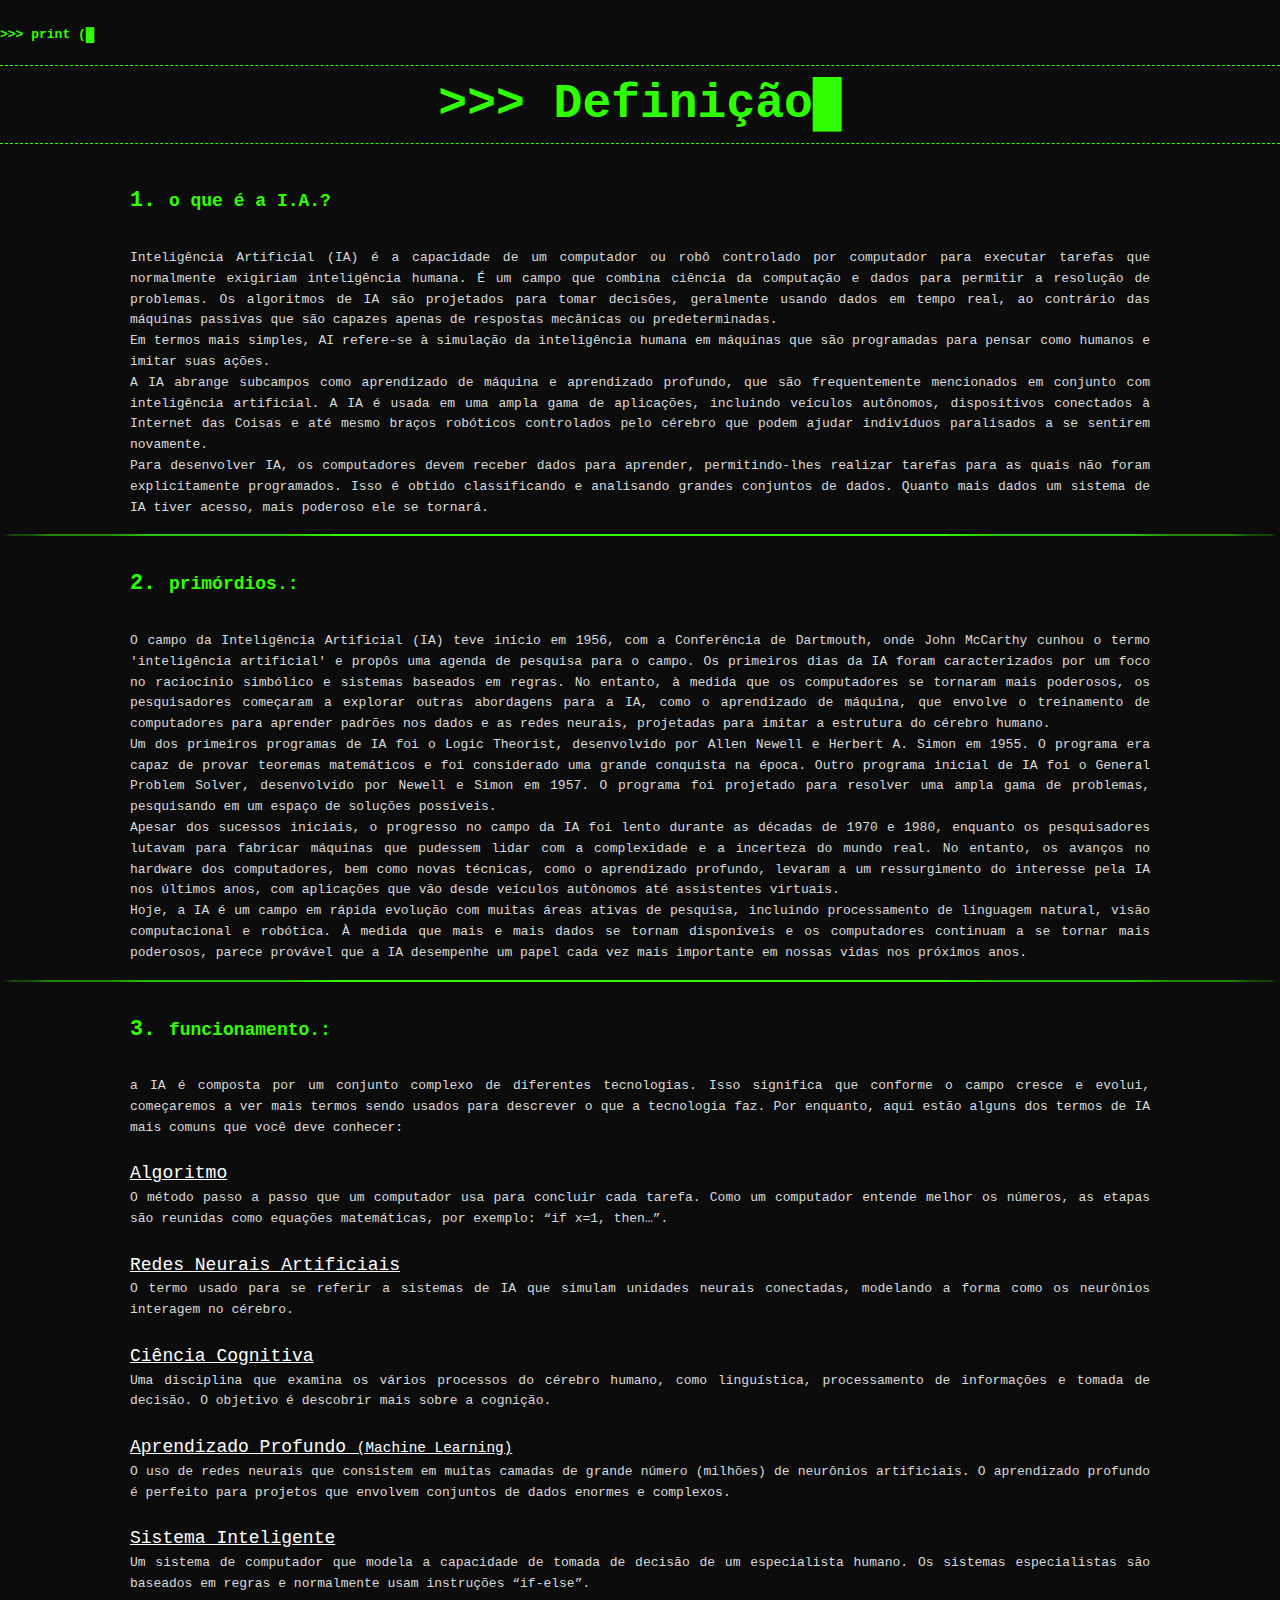
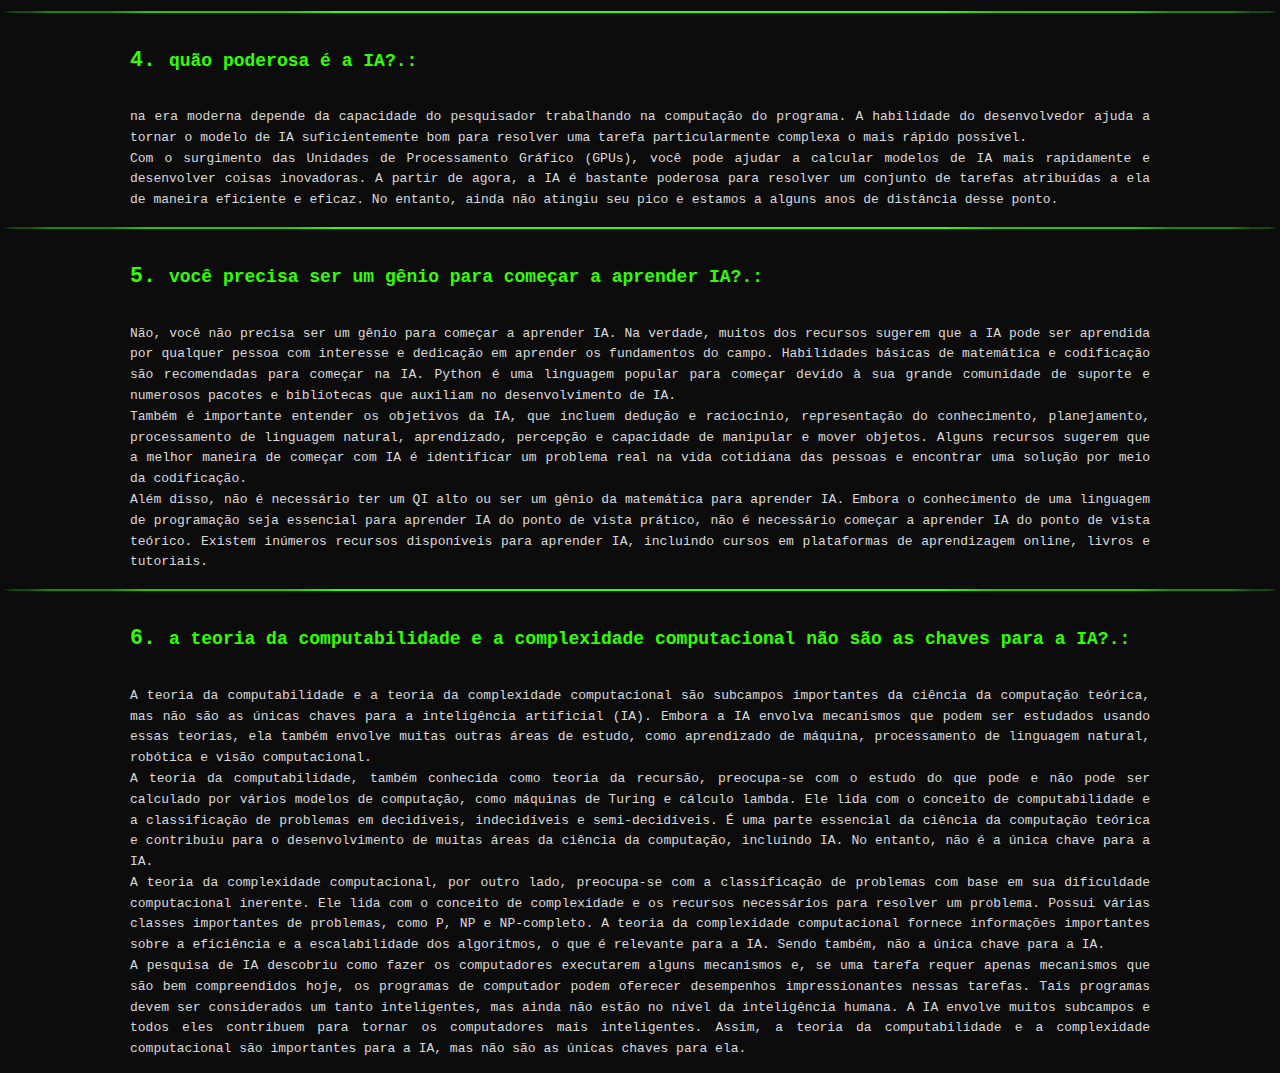
<file: definição_index.html>
<!DOCTYPE html>
<html lang="pt-br">

<head>
    <title>Projeto Web - IA: Definição</title>
    <meta charset="utf-8">
    <meta name="viewport" content="width=device-width, initial-scale">
    <meta http-equiv="X-UA-Compatible" content="IE=edge">
    <link rel="stylesheet" href="assets/css/main.css">
</head>

<body>
    <div class="l-wrapper--definição">
        <header class="header">
            <a class="header--logo" href="index.html">
                <h1 style="font-size: small; color: #2fff00;">>>>‏‏‎ ‎</h1>
                <h1 id="texto" style="font-size: small; color: #2fff00;"></h1><span class="blink--bar" style="color: #2fff00;">█</span>
            </a>
        </header>
    </div>

    <!-- LINKS E FONTES
    https://lasserouhiainen.com/13-commonly-asked-questions-on-artificial-intelligence-ai-for-2019/#2-coined
    https://towardsdatascience.com/answering-10-most-commonly-asked-questions-about-artificial-intelligence-f847e63b5837
    http://jmc.stanford.edu/artificial-intelligence/what-is-ai/index.html
 -->
    <div class="title--definição" name="title-definição">
        <h2 style="color: #2fff00;">>>> Definição<span class="blink--bar">█</span></h2>

        <h6 style="color: #2fff00;"><big>1. </big>o que é a I.A.?</h6>
        <p>Inteligência Artificial (IA) é a capacidade de um computador ou robô controlado por computador para executar tarefas que normalmente exigiriam inteligência humana. É um campo que combina ciência da computação e dados para permitir a resolução de problemas. Os algoritmos de IA são projetados para tomar decisões, geralmente usando dados em tempo real, ao contrário das máquinas passivas que são capazes apenas de respostas mecânicas ou predeterminadas. 
            <br>Em termos mais simples, AI refere-se à simulação da inteligência humana em máquinas que são programadas para pensar como humanos e imitar suas ações.
            <br>A IA abrange subcampos como aprendizado de máquina e aprendizado profundo, que são frequentemente mencionados em conjunto com inteligência artificial. A IA é usada em uma ampla gama de aplicações, incluindo veículos autônomos, dispositivos conectados à Internet das Coisas e até mesmo braços robóticos controlados pelo cérebro que podem ajudar indivíduos paralisados ​​a se sentirem novamente.
            <br>Para desenvolver IA, os computadores devem receber dados para aprender, permitindo-lhes realizar tarefas para as quais não foram explicitamente programados. Isso é obtido classificando e analisando grandes conjuntos de dados. Quanto mais dados um sistema de IA tiver acesso, mais poderoso ele se tornará.</p>
        <hr>

        <h6 style="color: #2fff00;"><big>2. </big>primórdios.:</h6>
        <p>O campo da Inteligência Artificial (IA) teve início em 1956, com a Conferência de Dartmouth, onde John McCarthy cunhou o termo 'inteligência artificial' e propôs uma agenda de pesquisa para o campo. Os primeiros dias da IA foram caracterizados por um foco no raciocínio simbólico e sistemas baseados em regras. No entanto, à medida que os computadores se tornaram mais poderosos, os pesquisadores começaram a explorar outras abordagens para a IA, como o aprendizado de máquina, que envolve o treinamento de computadores para aprender padrões nos dados e as redes neurais, projetadas para imitar a estrutura do cérebro humano.
            <br>Um dos primeiros programas de IA foi o Logic Theorist, desenvolvido por Allen Newell e Herbert A. Simon em 1955. O programa era capaz de provar teoremas matemáticos e foi considerado uma grande conquista na época. Outro programa inicial de IA foi o General Problem Solver, desenvolvido por Newell e Simon em 1957. O programa foi projetado para resolver uma ampla gama de problemas, pesquisando em um espaço de soluções possíveis.
            <br>Apesar dos sucessos iniciais, o progresso no campo da IA foi lento durante as décadas de 1970 e 1980, enquanto os pesquisadores lutavam para fabricar máquinas que pudessem lidar com a complexidade e a incerteza do mundo real. No entanto, os avanços no hardware dos computadores, bem como novas técnicas, como o aprendizado profundo, levaram a um ressurgimento do interesse pela IA nos últimos anos, com aplicações que vão desde veículos autônomos até assistentes virtuais.
            <br>Hoje, a IA é um campo em rápida evolução com muitas áreas ativas de pesquisa, incluindo processamento de linguagem natural, visão computacional e robótica. À medida que mais e mais dados se tornam disponíveis e os computadores continuam a se tornar mais poderosos, parece provável que a IA desempenhe um papel cada vez mais importante em nossas vidas nos próximos anos.</p>
        <hr>

        <h6 style="color: #2fff00;"><big>3. </big>funcionamento.:</h6>
        <p>a IA é composta por um conjunto complexo de diferentes tecnologias. Isso significa que conforme o campo cresce e evolui, começaremos a ver mais termos sendo usados para descrever o que a tecnologia faz. Por enquanto, aqui estão alguns dos termos de IA mais comuns que você deve conhecer:
        <br>
        <br>
            <font><u>Algoritmo</u></font><br>
            O método passo a passo que um computador usa para concluir cada tarefa. Como um computador entende melhor os números, as etapas são reunidas como equações matemáticas, por exemplo: “if x=1, then…”.
            <br><br>
            <font><u>Redes Neurais Artificiais</u></font><br>
            O termo usado para se referir a sistemas de IA que simulam unidades neurais conectadas, modelando a forma como os neurônios interagem no cérebro.
            <br><br>
            <font><u>Ciência Cognitiva</u></font><br>
            Uma disciplina que examina os vários processos do cérebro humano, como linguística, processamento de informações e tomada de decisão. O objetivo é descobrir mais sobre a cognição.
            <br><br>
            <font><u>Aprendizado Profundo <small>(Machine Learning)</small></u></font><br>
            O uso de redes neurais que consistem em muitas camadas de grande número (milhões) de neurônios artificiais. O aprendizado profundo é perfeito para projetos que envolvem conjuntos de dados enormes e complexos.
            <br><br>
            <font><u>Sistema Inteligente</u></font><br>
            Um sistema de computador que modela a capacidade de tomada de decisão de um especialista humano. Os sistemas especialistas são baseados em regras e normalmente usam instruções “if-else”.</p>
        <hr>

        <h6 style="color: #2fff00;"><big>4. </big>quão poderosa é a IA?.:</h6>
        <p>na era moderna depende da capacidade do pesquisador trabalhando na computação do programa. A habilidade do desenvolvedor ajuda a tornar o modelo de IA suficientemente bom para resolver uma tarefa particularmente complexa o mais rápido possível.
            <br>Com o surgimento das Unidades de Processamento Gráfico (GPUs), você pode ajudar a calcular modelos de IA mais rapidamente e desenvolver coisas inovadoras. A partir de agora, a IA é bastante poderosa para resolver um conjunto de tarefas atribuídas a ela de maneira eficiente e eficaz. No entanto, ainda não atingiu seu pico e estamos a alguns anos de distância desse ponto.</p>
        <hr>

        <h6 style="color: #2fff00;"><big>5. </big>você precisa ser um gênio para começar a aprender IA?.:</h6>
        <p>Não, você não precisa ser um gênio para começar a aprender IA. Na verdade, muitos dos recursos sugerem que a IA pode ser aprendida por qualquer pessoa com interesse e dedicação em aprender os fundamentos do campo. Habilidades básicas de matemática e codificação são recomendadas para começar na IA. Python é uma linguagem popular para começar devido à sua grande comunidade de suporte e numerosos pacotes e bibliotecas que auxiliam no desenvolvimento de IA.
            <br>Também é importante entender os objetivos da IA, que incluem dedução e raciocínio, representação do conhecimento, planejamento, processamento de linguagem natural, aprendizado, percepção e capacidade de manipular e mover objetos. Alguns recursos sugerem que a melhor maneira de começar com IA é identificar um problema real na vida cotidiana das pessoas e encontrar uma solução por meio da codificação.
            <br>Além disso, não é necessário ter um QI alto ou ser um gênio da matemática para aprender IA. Embora o conhecimento de uma linguagem de programação seja essencial para aprender IA do ponto de vista prático, não é necessário começar a aprender IA do ponto de vista teórico. Existem inúmeros recursos disponíveis para aprender IA, incluindo cursos em plataformas de aprendizagem online, livros e tutoriais.</p>
        <hr>

        <h6 style="color: #2fff00;"><big>6. </big>a teoria da computabilidade e a complexidade computacional não são as chaves para a IA?.:</h6>
        <p>A teoria da computabilidade e a teoria da complexidade computacional são subcampos importantes da ciência da computação teórica, mas não são as únicas chaves para a inteligência artificial (IA). Embora a IA envolva mecanismos que podem ser estudados usando essas teorias, ela também envolve muitas outras áreas de estudo, como aprendizado de máquina, processamento de linguagem natural, robótica e visão computacional. 
            <br>A teoria da computabilidade, também conhecida como teoria da recursão, preocupa-se com o estudo do que pode e não pode ser calculado por vários modelos de computação, como máquinas de Turing e cálculo lambda. Ele lida com o conceito de computabilidade e a classificação de problemas em decidíveis, indecidíveis e semi-decidíveis. É uma parte essencial da ciência da computação teórica e contribuiu para o desenvolvimento de muitas áreas da ciência da computação, incluindo IA. No entanto, não é a única chave para a IA.
            <br>A teoria da complexidade computacional, por outro lado, preocupa-se com a classificação de problemas com base em sua dificuldade computacional inerente. Ele lida com o conceito de complexidade e os recursos necessários para resolver um problema. Possui várias classes importantes de problemas, como P, NP e NP-completo. A teoria da complexidade computacional fornece informações importantes sobre a eficiência e a escalabilidade dos algoritmos, o que é relevante para a IA. Sendo também, não a única chave para a IA.
            <br>A pesquisa de IA descobriu como fazer os computadores executarem alguns mecanismos e, se uma tarefa requer apenas mecanismos que são bem compreendidos hoje, os programas de computador podem oferecer desempenhos impressionantes nessas tarefas. Tais programas devem ser considerados um tanto inteligentes, mas ainda não estão no nível da inteligência humana. A IA envolve muitos subcampos e todos eles contribuem para tornar os computadores mais inteligentes. Assim, a teoria da computabilidade e a complexidade computacional são importantes para a IA, mas não são as únicas chaves para ela.</p>
    
    </div>
        

</body>
<script src="https://ajax.googleapis.com/ajax/libs/jquery/2.2.4/jquery.min.js"></script>
<script src="https://ajax.googleapis.com/ajax/libs/jquery/3.6.0/jquery.min.js"></script>
<script>window.jQuery || document.write('<script src="assets/js/vendor/jquery-2.2.4.min.js"><\/script>')</script>
<script src="assets/js/functions-min.js"></script>
<script src="assets/js/functions.js"></script>

</html>
</file>
<file: assets/css/main.css>
@font-face {
    font-family: 'Montserrat';
    src: url("fonts/Montserrat-Black.eot");
    src: local("☺"), url("fonts/Montserrat-Black.woff") format("woff"), url("fonts/Montserrat-Black.ttf") format("truetype"), url("fonts/Montserrat-Black.svg") format("svg");
    font-weight: 900;
    font-style: normal
}

@font-face {
    font-family: 'Montserrat';
    src: url("fonts/Montserrat-Bold.eot");
    src: local("☺"), url("fonts/Montserrat-Bold.woff") format("woff"), url("fonts/Montserrat-Bold.ttf") format("truetype"), url("fonts/Montserrat-Bold.svg") format("svg");
    font-weight: 700;
    font-style: normal
}

@font-face {
    font-family: 'Montserrat';
    src: url("fonts/Montserrat-Regular.eot");
    src: local("☺"), url("fonts/Montserrat-Regular.woff") format("woff"), url("fonts/Montserrat-Regular.ttf") format("truetype"), url("fonts/Montserrat-Regular.svg") format("svg");
    font-weight: 400;
    font-style: normal
}

@font-face {
    font-family: 'Montserrat';
    src: url("fonts/Montserrat-Light.eot");
    src: local("☺"), url("fonts/Montserrat-Light.woff") format("woff"), url("fonts/Montserrat-Light.ttf") format("truetype"), url("fonts/Montserrat-Light.svg") format("svg");
    font-weight: 300;
    font-style: normal
}

* {
    font-family: 'Courier New', Courier, monospace;
}

html {
    font-family: sans-serif;
    -ms-text-size-adjust: 100%;
    -webkit-text-size-adjust: 100%;
}

body {
    margin: 0;
    opacity: 0;
    transition: opacity 1.5s;
}

body.fade-in {
    opacity: 1;
}

article,
aside,
details,
figcaption,
figure,
footer,
header,
hgroup,
main,
menu,
nav,
section,
summary {
    display: block
}

audio,
canvas,
progress,
video {
    display: inline-block;
    vertical-align: baseline
}

audio:not([controls]) {
    display: none;
    height: 0
}

[hidden],
template {
    display: none
}

a {
    background-color: transparent
}

a:active,
a:hover {
    outline: 0
}

abbr[title] {
    border-bottom: 1px dotted
}

b,
strong {
    font-weight: bold
}

dfn {
    font-style: italic
}

h1 {
    font-size: 2em;
    margin: 0.67em 0
}

mark {
    background: #ff0;
    color: #000
}

small {
    font-size: 80%
}

sub,
sup {
    font-size: 75%;
    line-height: 0;
    position: relative;
    vertical-align: baseline
}

sup {
    top: -0.5em
}

sub {
    bottom: -0.25em
}

img {
    border: 0
}

svg:not(:root) {
    overflow: hidden
}

figure {
    margin: 1em 40px
}

hr {
    box-sizing: content-box;
    height: 0;
}

pre {
    overflow: auto
}

code,
kbd,
pre,
samp {
    font-family: monospace, monospace;
    font-size: 1em
}

button,
input,
optgroup,
select,
textarea {
    color: inherit;
    font: inherit;
    margin: 0;
}

button {
    overflow: visible
}

button,
select {
    text-transform: none
}

button,
html input[type="button"],
input[type="reset"],
input[type="submit"] {
    -webkit-appearance: button;
    cursor: pointer
}

button[disabled],
html input[disabled] {
    cursor: default
}

button::-moz-focus-inner,
input::-moz-focus-inner {
    border: 0;
    padding: 0
}

input {
    line-height: normal
}

input[type="checkbox"],
input[type="radio"] {
    box-sizing: border-box;
    padding: 0
}

input[type="number"]::-webkit-inner-spin-button,
input[type="number"]::-webkit-outer-spin-button {
    height: auto
}

input[type="search"] {
    -webkit-appearance: textfield;
    box-sizing: content-box
}

input[type="search"]::-webkit-search-cancel-button,
input[type="search"]::-webkit-search-decoration {
    -webkit-appearance: none
}

fieldset {
    border: 1px solid #c0c0c0;
    margin: 0 2px;
    padding: 0.35em 0.625em 0.75em
}

legend {
    border: 0;
    padding: 0
}

textarea {
    overflow: auto;
    resize: none;
}

optgroup {
    font-weight: bold
}

table {
    border-collapse: collapse;
    border-spacing: 0
}

td,
th {
    padding: 0
}

::-moz-selection {
    background: rgb(238, 0, 255);
}

::selection {
    background: rgb(238, 0, 255);
}

::-moz-selection {
    background: rgb(238, 0, 255);
}

img::-moz-selection {
    background: transparent
}

img::selection {
    background: transparent
}

img::-moz-selection {
    background: transparent
}

body {
    -webkit-tap-highlight-color: #FFF498
}

body {
    background-color: #0c0c0c;
    font-size: 14px;
    line-height: 1.6;
    font-family: "Montserrat", sans-serif;
    color: #fff;
    -webkit-font-smoothing: antialiased;
    -webkit-text-size-adjust: 100%
}

.l-viewport {
    position: relative;
    width: 100%;
    height: 100vh;
    box-shadow: 0 0 45px 5px rgba(0, 0, 0, 0.85);
    overflow: hidden
}

.l-wrapper {
    position: relative;
    width: 1440px;
    max-width: 90%;
    height: 100%;
    margin: 0 auto
}

.l-side-nav {
    position: absolute;
    left: 5;
    display: -webkit-box;
    display: -webkit-flex;
    display: -ms-flexbox;
    display: flex;
    height: 100%;
    -webkit-box-align: center;
    -webkit-align-items: center;
    -ms-flex-align: center;
    align-items: center;
    white-space: nowrap;
}

.l-side-nav::before {
    content: "";
    position: absolute;
    top: 50%;
    left: 0;
    -webkit-transform: translateY(-50%);
    transform: translateY(-50%);
    width: 2px;
    height: 70%;
    max-height: 750px;
    background-color: #555;
    opacity: .35;
    z-index: 10
}


/*pisca-pisca barra shell*/
.blink--bar {
    animation: blink-animation 0.85s infinite;
}

@keyframes blink-animation {
    0% {
        opacity: 1;
    }

    50% {
        opacity: 0;
    }

    100% {
        opacity: 1;
    }
}

/*end*/


@media (max-width: 1180px) {
    .l-side-nav {
        display: none
    }
}

.l-main-content {
    position: relative;
    width: 100%;
    height: 100%;
    margin: 0;
    padding: 0;
    list-style: none
}

.l-section {
    font-size: smaller;
    position: absolute;
    width: 100%;
    height: 100%;
    color: #2fff00;
}

.device-notification {
    display: none;
    position: fixed;
    top: 0;
    left: 0;
    width: 100%;
    height: 100%;
    -webkit-box-orient: vertical;
    -webkit-box-direction: normal;
    -webkit-flex-direction: column;
    -ms-flex-direction: column;
    flex-direction: column;
    -webkit-box-align: center;
    -webkit-align-items: center;
    -ms-flex-align: center;
    -ms-grid-row-align: center;
    align-items: center;
    -webkit-box-pack: center;
    -webkit-justify-content: center;
    -ms-flex-pack: center;
    justify-content: center;
    background-color: #0c0c0c;
    z-index: 12;
}

.device-notification--logo {
    display: -webkit-box;
    display: -webkit-flex;
    display: -ms-flexbox;
    display: flex;
    -webkit-box-align: center;
    -webkit-align-items: center;
    -ms-flex-align: center;
    align-items: center;
    text-decoration: none;
    color: #fff
}

.device-notification--logo p {
    margin: 0 0 0 10px;
    font-size: 16px;
    font-weight: 700;
    text-transform: uppercase
}

.device-notification--message {
    width: 70%;
    margin: 30px 0 0 0;
    font-weight: 700;
    text-align: center
}

@media (max-width: 767px) and (min-width: 601px) and (max-height: 680px) {
    .device-notification {
        display: -webkit-box;
        display: -webkit-flex;
        display: -ms-flexbox;
        display: flex
    }
}

@media (max-width: 600px) and (min-width: 480px) and (max-height: 580px) {
    .device-notification {
        display: -webkit-box;
        display: -webkit-flex;
        display: -ms-flexbox;
        display: flex
    }
}

@media (max-width: 736px) and (min-width: 360px) and (orientation: landscape) {
    .device-notification {
        display: -webkit-box;
        display: -webkit-flex;
        display: -ms-flexbox;
        display: flex
    }
}

@media(max-width: 359px) {
    .device-notification {
        display: -webkit-box;
        display: -webkit-flex;
        display: -ms-flexbox;
        display: flex;
    }
}

.section {
    opacity: 0;
    visibility: hidden;
    -webkit-transition: opacity .4s ease-in-out, visibility 0s .4s;
    transition: opacity .4s ease-in-out, visibility 0s .4s;
}

.section--is-active {
    opacity: 1;
    visibility: visible;
    z-index: 1;
    -webkit-transition: opacity .4s ease-in-out .4s;
    transition: opacity .4s ease-in-out .4s;
}

.section--next {
    -webkit-transform: translateY(-45px);
    transform: translateY(-45px);
    -webkit-transition: -webkit-transform .4s ease-in-out;
    transition: -webkit-transform .4s ease-in-out;
    transition: transform .4s ease-in-out;
    transition: transform .4s ease-in-out, -webkit-transform .4s ease-in-out;
}

.section--prev {
    -webkit-transform: translateY(45px);
    transform: translateY(45px);
    -webkit-transition: -webkit-transform .4s ease-in-out;
    transition: -webkit-transform .4s ease-in-out;
    transition: transform .4s ease-in-out;
    transition: transform .4s ease-in-out, -webkit-transform .4s ease-in-out;
}

.header {
    position: absolute;
    top: 0;
    left: 0;
    display: -webkit-box;
    display: -webkit-flex;
    display: -ms-flexbox;
    display: flex;
    width: 100%;
    height: 70px;
    -webkit-box-align: center;
    -webkit-align-items: center;
    -ms-flex-align: center;
    align-items: center;
    -webkit-box-pack: justify;
    -webkit-justify-content: space-between;
    -ms-flex-pack: justify;
    justify-content: space-between;
    z-index: 10
}

.header--logo {
    display: -webkit-box;
    display: -webkit-flex;
    display: -ms-flexbox;
    display: flex;
    -webkit-box-align: center;
    -webkit-align-items: center;
    -ms-flex-align: center;
    align-items: center;
    text-decoration: none;
    color: #fff
}

.header--logo p {
    margin: 0 0 0 10px;
    font-size: 16px;
    font-weight: 700;
    text-transform: uppercase
}

.header--nav-toggle {
    display: -webkit-box;
    display: -webkit-flex;
    display: -ms-flexbox;
    display: flex;
    width: 50px;
    height: 50px;
    -webkit-box-orient: vertical;
    -webkit-box-direction: normal;
    -webkit-flex-direction: column;
    -ms-flex-direction: column;
    flex-direction: column;
    -webkit-box-align: center;
    -webkit-align-items: center;
    -ms-flex-align: center;
    align-items: center;
    -webkit-box-pack: center;
    -webkit-justify-content: center;
    -ms-flex-pack: center;
    justify-content: center;
    cursor: pointer
}

.header--nav-toggle span,
.header--nav-toggle::before,
.header--nav-toggle::after {
    content: "";
    position: relative;
    width: 16px;
    height: 2px;
    background-color: #2fff00;
}

.header--nav-toggle::before {
    bottom: 5px;
    width: 23px
}

.header--nav-toggle::after {
    top: 5px;
    width: 23px
}

.header--cta {
    position: absolute;
    top: 50%;
    left: 50%;
    -webkit-transform: translate(-50%, -50%);
    transform: translate(-50%, -50%);
    padding: 0 20px;
    line-height: 30px;
    text-decoration: none;
    color: #2fff00;
    font-weight: 700;
    text-transform: uppercase;
    background-color: #222;
    border: none;
    opacity: 0;
    visibility: hidden;
    -webkit-transition: opacity .4s ease-in-out, visibility 0s .4s;
    transition: opacity .4s ease-in-out, visibility 0s .4s
}

.header--cta:focus {
    outline: none
}

.header--cta.is-active {
    opacity: 1;
    visibility: visible;
    -webkit-transition: opacity .4s ease-in-out .4s;
    transition: opacity .4s ease-in-out .4s
}

@media (max-width: 767px) {
    .header--cta {
        display: none
    }
}

.side-nav {
    position: relative;
    display: -webkit-box;
    display: -webkit-flex;
    display: -ms-flexbox;
    display: flex;
    width: 100px;
    height: 70%;
    max-height: 750px;
    -webkit-box-orient: vertical;
    -webkit-box-direction: normal;
    -webkit-flex-direction: column;
    -ms-flex-direction: column;
    flex-direction: column;
    -webkit-justify-content: space-around;
    -ms-flex-pack: distribute;
    justify-content: space-around;
    margin: 0;
    padding: 0;
    list-style-position: inside;
    z-index: 10
}

.side-nav>li {
    position: relative;
    top: -5px;
    color: #2fff00;
    font-size: 15px;
    cursor: pointer
}

.side-nav>li span {
    position: relative;
    top: 3px;
    left: 10px;
    color: #fff;
    font-size: 14px;
    font-weight: 300;
    opacity: 0;
    visibility: hidden
}

.side-nav>li::before {
    position: absolute;
    top: 3px;
    left: 10px;
    color: #666;
    font-size: 14px;
    font-weight: 300
}

.side-nav li:nth-child(1)::before {
    content: "01";
    font-size: 16px;
}

.side-nav li:nth-child(2)::before {
    content: "02";
    font-size: 16px;
}

.side-nav li:nth-child(3)::before {
    content: "03";
    font-size: 16px;
}

.side-nav li:nth-child(4)::before {
    content: "04";
    font-size: 16px;
}

.side-nav li:nth-child(5)::before {
    content: "05";
    font-size: 16px;
}

.side-nav li.is-active {
    color: #fff;
    -webkit-transition: color .4s ease-in-out;
    transition: color .4s ease-in-out;
    padding: auto;
}

.side-nav li.is-active span {
    opacity: 1;
    visibility: visible;
    -webkit-transition: opacity .4s ease-in-out;
    transition: opacity .4s ease-in-out;
}

.side-nav li.is-active::before {
    left: -33px;
    color: #2fff00;
}

.intro {
    position: relative;
    display: -webkit-box;
    display: -webkit-flex;
    display: -ms-flexbox;
    display: flex;
    width: 900px;
    max-width: 75%;
    height: 100%;
    -webkit-box-orient: vertical;
    -webkit-box-direction: normal;
    -webkit-flex-direction: column;
    -ms-flex-direction: column;
    flex-direction: column;
    -webkit-box-pack: center;
    -webkit-justify-content: center;
    -ms-flex-pack: center;
    justify-content: center;
    margin: 0 auto
}

@media (max-width: 1180px) {
    .intro {
        max-width: 100%
    }
}

.intro--banner {
    position: relative;
    height: 535px;
}

.intro--banner::before {
    content: "";
    position: absolute;
    bottom: 20px;
    left: -15px;
    right: 0;
    height: 2px;
    background-color: #282828;
}

.intro--banner::after {
    content: "";
    position: absolute;
    bottom: 18px;
    left: 0;
    width: 30px;
    height: 4px;
    background-color: #2fff00;
}

.intro--banner h1 {
    font-family: 'Courier New', Courier, monospace;
    position: relative;
    font-size: 83px;
    font-weight: 900;
    line-height: 1;
    z-index: 1;
    text-align: right;
}

.intro--banner button {
    position: relative;
    padding: 5px 17px 5px 12px;
    font-weight: 700;
    text-transform: uppercase;
    background-color: transparent;
    border: none;
    left: 725px;
}

.intro--banner button .btn-background {
    position: absolute;
    top: 0;
    left: 23px;
    right: 0;
    height: 100%;
    background-color: #222;
    z-index: -1;
    -webkit-transition: left .2s ease-in-out;
    transition: left .2s ease-in-out
}

.intro--banner button:hover .btn-background {
    left: 0
}

.intro--banner button:focus {
    outline: none
}

.intro--banner button svg {
    position: relative;
    left: 5px;
    width: 15px;
    fill: #2fff00;
}

.intro--banner img {
    height: 450px;
    width: 345px;
    position: absolute;
    bottom: 21px;
    left: 25px;
    transform: scaleX(-1);
    z-index: -2;
    filter: hue-rotate(345deg);
}

.intro--options {
    display: -webkit-box;
    display: -webkit-flex;
    display: -ms-flexbox;
    display: flex;
    -webkit-box-pack: justify;
    -webkit-justify-content: space-between;
    -ms-flex-pack: justify;
    justify-content: space-between;
    margin: 0;
    padding: 0;
    list-style: none;
}

.intro--options>a {
    max-width: 250px;
    text-decoration: none;
    color: #4c4c4c;
    -webkit-transition: color .2s ease-in-out;
    transition: color .2s ease-in-out;
    cursor: default;
}

.intro--options>a:hover {
    color: #2fff00;
}

.intro--options h3 {
    font-size: 16px;
    text-transform: uppercase;
}

.intro--options p {
    margin-bottom: 0
}

@media (max-width: 900px) {
    .intro--banner {
        height: 380px
    }

    .intro--banner h1 {
        font-size: 55px
    }

    .intro--banner img {
        width: 430px
    }

    .intro--options>a {
        margin-right: 30px
    }

    .intro--options>a:last-child {
        margin-right: 0
    }
}

@media (max-width: 767px) {
    .intro--banner {
        height: 305px
    }

    .intro--banner h1 {
        font-size: 44px
    }

    .intro--banner img {
        width: 330px
    }

    .intro--options {
        display: block
    }

    .intro--options>a {
        display: block;
        max-width: 100%;
        margin: 0 0 30px 0
    }

    .intro--options>a:last-child {
        margin-bottom: 0
    }
}

@media (max-width: 600px) {
    .intro--banner {
        height: 360px
    }

    .intro--banner h1 {
        font-size: 55px
    }

    .intro--banner img {
        display: none
    }
}

@media (max-width: 600px) and (max-height: 750px) {
    .intro--banner {
        height: auto
    }

    .intro--banner::before,
    .intro--banner::after {
        display: none
    }

    .intro--banner h1 {
        margin-top: 0
    }

    .intro--options {
        display: none
    }
}

.work {
    position: relative;
    display: -webkit-box;
    display: -webkit-flex;
    display: -ms-flexbox;
    display: flex;
    width: 960px;
    max-width: 80%;
    height: 100%;
    -webkit-box-orient: vertical;
    -webkit-box-direction: normal;
    -webkit-flex-direction: column;
    -ms-flex-direction: column;
    flex-direction: column;
    -webkit-box-pack: center;
    -webkit-justify-content: center;
    -ms-flex-pack: center;
    justify-content: center;
    margin: 0 auto
}

@media (max-width: 1180px) {
    .work {
        max-width: 100%
    }
}

.work h2 {
    margin: 0 0 20px 0;
    font-size: 30px;
    text-align: center
}

.work--lockup {
    position: relative
}

.work--lockup .slider {
    position: relative;
    display: -webkit-box;
    display: -webkit-flex;
    display: -ms-flexbox;
    display: flex;
    width: 80%;
    margin: 0 auto;
    padding: 0;
    list-style: none
}

.work--lockup .slider--item {
    position: absolute;
    display: none;
    text-align: center
}

.work--lockup .slider--item a {
    text-decoration: none;
    color: #858585
}

.work--lockup .slider--item-title {
    margin-top: 10px;
    font-size: 12px;
    font-weight: 700;
    text-transform: uppercase;
    color: #2fff00;
}

.work--lockup .slider--item-description {
    display: none;
    max-width: 250px;
    margin: 0 auto;
    color: #2fff00;
}

.work--lockup .slider--item-image {
    width: 150px;
    height: 150px;
    margin: 0 auto;
    border-radius: 50%;
    border: 2px solid #2fff00;
    overflow: hidden
}

.work--lockup .slider--item-image img {
    width: 100%;
    filter: hue-rotate(65deg);
}

.work--lockup .slider--item-left {
    top: 50%;
    left: 0;
    -webkit-transform: translateY(-50%);
    transform: translateY(-50%);
    display: block
}

.work--lockup .slider--item-right {
    top: 50%;
    right: 0;
    -webkit-transform: translateY(-50%);
    transform: translateY(-50%);
    display: block
}

.work--lockup .slider--item-center {
    position: relative;
    top: 30px;
    left: 50%;
    -webkit-transform: translateX(-50%);
    transform: translateX(-50%);
    display: block
}

.work--lockup .slider--item-center a {
    color: #fff
}

.work--lockup .slider--item-center .slider--item-title {
    margin-top: 25px;
    font-size: 16px
}

.work--lockup .slider--item-center .slider--item-description {
    display: block
}

.work--lockup .slider--item-center .slider--item-image {
    width: 300px;
    height: 300px
}

.work--lockup .slider--next,
.work--lockup .slider--prev {
    position: absolute;
    top: 160px;
    display: -webkit-box;
    display: -webkit-flex;
    display: -ms-flexbox;
    display: flex;
    width: 50px;
    height: 50px;
    -webkit-box-align: center;
    -webkit-align-items: center;
    -ms-flex-align: center;
    align-items: center;
    -webkit-box-pack: center;
    -webkit-justify-content: center;
    -ms-flex-pack: center;
    justify-content: center;
    background-color: #282828;
    border-radius: 50%;
    cursor: pointer;
}

.work--lockup .slider--next svg,
.work--lockup .slider--prev svg {
    width: 20px;
    fill: #2fff00
}

.work--lockup .slider--next {
    right: 0
}

.work--lockup .slider--prev {
    left: 0
}

@media (max-width: 900px) {
    .work--lockup .slider--item-image {
        width: 120px;
        height: 120px
    }

    .work--lockup .slider--item-center .slider--item-image {
        width: 240px;
        height: 240px
    }

    .work--lockup .slider--next,
    .work--lockup .slider--prev {
        top: 130px;
    }
}

@media (max-width: 767px) {
    .work--lockup .slider {
        width: 75%
    }

    .work--lockup .slider--item-image {
        width: 90px;
        height: 90px
    }

    .work--lockup .slider--item-center .slider--item-image {
        width: 190px;
        height: 190px
    }

    .work--lockup .slider--next,
    .work--lockup .slider--prev {
        top: 105px;
    }
}

@media (max-width: 600px) {
    .work--lockup .slider {
        width: auto
    }

    .work--lockup .slider--item-left,
    .work--lockup .slider--item-right {
        display: none
    }
}

.about {
    position: relative;
    display: -webkit-box;
    display: -webkit-flex;
    display: -ms-flexbox;
    display: flex;
    width: 900px;
    max-width: 75%;
    height: 100%;
    -webkit-box-orient: vertical;
    -webkit-box-direction: normal;
    -webkit-flex-direction: column;
    -ms-flex-direction: column;
    flex-direction: column;
    -webkit-box-pack: center;
    -webkit-justify-content: center;
    -ms-flex-pack: center;
    justify-content: center;
    margin: 0 auto
}

@media (max-width: 1180px) {
    .about {
        max-width: 100%
    }
}

.about--banner {
    position: relative;
    height: 475px
}

.about--banner::before {
    content: "";
    position: absolute;
    top: 20px;
    left: 200px;
    -webkit-transform: rotate(-25deg);
    transform: rotate(-25deg);
    border: 5px solid #2fff00;
    border-right-color: transparent;
    border-bottom-color: transparent
}

.about--banner::after {
    content: "";
    position: absolute;
    top: 75px;
    left: 400px;
    -webkit-transform: rotate(45deg);
    transform: rotate(45deg);
    width: 10px;
    height: 10px;
    background-color: #2fff00;
}

.about--banner h2 {
    position: relative;
    margin-top: 35px;
    font-size: 68px;
    font-weight: 900;
    line-height: 1;
    z-index: 1
}

.about--banner h2::before {
    content: "";
    position: absolute;
    top: 60px;
    left: 268px;
    width: 30px;
    height: 30px;
    background-color: #2fff00;
    border-radius: 50%
}

.about--banner h2::after {
    content: "";
    position: absolute;
    top: 255px;
    left: 255px;
    width: 10px;
    height: 10px;
    background-color: #2fff00;
}

.about--banner h1 {
    padding: 15px 17px 15px 0;
    margin: -85px 0 0 0;
    color: #fff;
    font-weight: 400;
    font-size: 1.2em;
    background-color: transparent;
    position: relative;
    left: 5px;
    width: 575px;
    fill: #fff;
    -webkit-transition: left 2s ease-in-out;
    transition: left 2s ease-in-out;
    text-align: justify;
}

.about--banner h1:hover {
    left: -25px;
}

.about--banner img {
    position: absolute;
    height: 900px;
    width: 1250px;
    bottom: -200px;
    right: -650px;
    z-index: -3;
    -webkit-user-select: none;
    -moz-user-select: none;
    -ms-user-select: none;
    user-select: none;
}

.about--options {
    display: -webkit-box;
    display: -webkit-flex;
    display: -ms-flexbox;
    display: flex;
    max-width: 600px;
    -webkit-box-pack: justify;
    -webkit-justify-content: space-between;
    -ms-flex-pack: justify;
    justify-content: space-between;
    margin: 0;
    padding: 0;
    list-style: none
}

.about--options>a:nth-child(1) {
    background-image: url("../img/about-winners.jpg")
}

.about--options>a:nth-child(2) {
    background-image: url("../img/about-philosophy.jpg")
}

.about--options>a:nth-child(3) {
    background-image: url("../img/about-history.jpg")
}

.about--options>a:hover h3 {
    bottom: -50px
}

@media (max-width: 767px) {
    .about--banner {
        height: 305px
    }

    .about--banner::before {
        top: 0;
        left: 125px
    }

    .about--banner::after {
        top: 35px;
        left: 260px
    }

    .about--banner h2 {
        margin-top: 10px;
        font-size: 44px
    }

    .about--banner h2::before {
        top: 28px;
        left: 168px
    }

    .about--banner h2::after {
        top: 163px;
        left: 163px
    }

    .about--banner img {
        width: 315px
    }
}

@media (max-width: 600px) {
    .about--banner {
        height: auto
    }

    .about--banner::before {
        left: 155px
    }

    .about--banner::after {
        left: 310px
    }

    .about--banner h2 {
        margin-top: 0;
        font-size: 55px
    }

    .about--banner h2::before {
        top: 43px;
        left: 214px
    }

    .about--banner h2::after {
        top: 205px;
        left: 205px
    }

    .about--banner img {
        display: none
    }

    .about--options {
        display: none
    }
}

.hire {
    position: relative;
    display: -webkit-box;
    display: -webkit-flex;
    display: -ms-flexbox;
    display: flex;
    width: 700px;
    max-width: 75%;
    height: 100%;
    -webkit-box-orient: vertical;
    -webkit-box-direction: normal;
    -webkit-flex-direction: column;
    -ms-flex-direction: column;
    flex-direction: column;
    -webkit-box-pack: center;
    -webkit-justify-content: center;
    -ms-flex-pack: center;
    justify-content: center;
    margin: 0 auto;
    line-height: 285%;
}

@media (max-width: 1180px) {
    .hire {
        max-width: 100%
    }
}

.hire h2 {
    margin: 0 0 20px 0;
    font-family: 'Courier New', Courier, monospace;
    font-size: 45px;
    text-align: center
}

.work-request {
    display: -webkit-box;
    display: -webkit-flex;
    display: -ms-flexbox;
    display: flex;
    width: 100%;
    -webkit-box-orient: vertical;
    -webkit-box-direction: normal;
    -webkit-flex-direction: column;
    -ms-flex-direction: column;
    flex-direction: column;
    -webkit-box-align: center;
    -webkit-align-items: center;
    -ms-flex-align: center;
    align-items: center;
    color: #fff;
}

.work-request input[type="submit"] {
    width: 400px;
    max-width: 100%;
    line-height: 50px;
    font-size: 16px;
    font-weight: 700;
    text-transform: uppercase;
    color: #2fff00;
    background-color: #151515;
    border: none;
    border-radius: 0
}

.work-request input[type="submit"]:focus {
    outline: none
}

.work-request--options {
    display: -webkit-box;
    display: -webkit-flex;
    display: -ms-flexbox;
    display: flex;
    width: 100%;
    -webkit-box-orient: vertical;
    -webkit-box-direction: normal;
    -webkit-flex-direction: column;
    -ms-flex-direction: column;
    flex-direction: column;
    -webkit-box-align: center;
    -webkit-align-items: center;
    -ms-flex-align: center;
    align-items: center;
    margin: 30px 0
}

.work-request--options .options-a {
    display: -webkit-box;
    display: -webkit-flex;
    display: -ms-flexbox;
    display: flex;
    width: 100%;
    -webkit-box-pack: justify;
    -webkit-justify-content: space-between;
    -ms-flex-pack: justify;
    justify-content: space-between;
    color: #2fff00;
}

.work-request--options .options-b {
    display: -webkit-box;
    display: -webkit-flex;
    display: -ms-flexbox;
    display: flex;
    width: 72%;
    -webkit-flex-wrap: wrap;
    -ms-flex-wrap: wrap;
    flex-wrap: wrap;
    -webkit-justify-content: space-around;
    -ms-flex-pack: distribute;
    justify-content: space-around;
    color: #2fff00;
}

.work-request--options label {
    display: block;
    width: 200px;
    margin-bottom: 30px;
    line-height: 50px;
    font-size: 16px;
    font-weight: 700;
    text-align: center;
    border: 2px solid #0a3900;
    border-radius: 20px;
    cursor: pointer;
    -webkit-transition: background-color .2s ease-in-out, border-color .2s ease-in-out;
    transition: background-color .2s ease-in-out, border-color .2s ease-in-out
}

.work-request--options label svg {
    position: relative;
    left: -5px;
    width: 0;
    fill: #2fff00;
    -webkit-transition: width .2s ease-in-out;
    transition: width .2s ease-in-out
}

.work-request--options input[type="checkbox"] {
    display: none
}

.work-request--options input[type="checkbox"]:checked+label {
    background-color: #000;
    border-color: #2fff00;
}

.work-request--options input[type="checkbox"]:checked+label svg {
    width: 15px
}

.work-request--information {
    display: -webkit-box;
    display: -webkit-flex;
    display: -ms-flexbox;
    display: flex;
    width: 100%;
    -webkit-box-pack: justify;
    -webkit-justify-content: space-between;
    -ms-flex-pack: justify;
    justify-content: space-between;
    margin-bottom: 60px
}

.work-request--information .information-name,
.work-request--information .information-email,
.work-request--information .information-comment {
    position: relative;
    width: 45%;
    height: 50px;
    font-size: 30px;
    font-weight: 300;
    color: #333;
}

.work-request--information .information-comment {
    height: auto;
    width: auto;
    resize: none;
    font-size: medium;
}

.work-request--information input[type="text"],
.work-request--information input[type="email"] {
    width: 100%;
    padding: 0 0 5px 0;
    background-color: transparent;
    border: none;
    border-bottom: 1px solid #333;
    border-radius: 0;
}

.work-request--information textarea {
    width: 100%;
    padding: 0 0 5px 0;
    background-color: transparent;
    border: none;
    border-left: 3px solid #333;
    border-right: 3px solid #333;
    border-bottom: 1px solid #333;
    border-radius: 50;
}

.work-request--information input[type="text"]:focus,
.work-request--information input[type="email"]:focus,
.work-request--information textarea:focus {
    outline: none;
    background-color: #0c0c0c
}

.work-request--information label {
    position: absolute;
    top: 0;
    left: 0;
    pointer-events: none;
    -webkit-transition: top .2s ease-in-out, font-size .2s ease-in-out;
    transition: top .2s ease-in-out, font-size .2s ease-in-out
}

.work-request--information input:focus+label,
.work-request--information input.has-value+label {
    top: -15px;
    font-size: 14px
}

@media (max-width: 767px) {
    .work-request--options {
        -webkit-box-orient: horizontal;
        -webkit-box-direction: normal;
        -webkit-flex-direction: row;
        -ms-flex-direction: row;
        flex-direction: row;
        -webkit-justify-content: space-around;
        -ms-flex-pack: distribute;
        justify-content: space-around
    }

    .work-request--options .options-a,
    .work-request--options .options-b {
        display: block;
        width: auto
    }
}

@media (max-width: 600px) {
    .work-request--options {
        margin: 20px 0
    }
}

@media (max-width: 600px) and (max-width: 415px) {
    .work-request--options {
        -webkit-box-pack: justify;
        -webkit-justify-content: space-between;
        -ms-flex-pack: justify;
        justify-content: space-between
    }
}

@media (max-width: 600px) {
    .work-request--options label {
        width: 150px;
        margin-bottom: 15px;
        font-size: 14px
    }

    .work-request--options input[type="checkbox"]:checked+label svg {
        width: 12px
    }

    .work-request--information {
        margin-bottom: 15px
    }

    .work-request--information .information-name,
    .work-request--information .information-email {
        height: 40px;
        font-size: 24px
    }
}

.perspective {
    position: relative;
    width: 100%;
    height: 100%;
    overflow: hidden
}

.perspective--modalview {
    position: fixed;
    -webkit-perspective: 1500px;
    perspective: 1500px
}

.container {
    position: relative;
    -webkit-transform: translateZ(0) translateX(0) rotateY(0deg);
    transform: translateZ(0) translateX(0) rotateY(0deg);
    min-height: 100%;
    outline: 30px solid #2fff00;
    -webkit-transition: -webkit-transform .4s;
    transition: -webkit-transform .4s;
    transition: transform .4s;
    transition: transform .4s, -webkit-transform .4s
}

.modalview .container {
    position: absolute;
    width: 100%;
    height: 100%;
    overflow: hidden;
    -webkit-backface-visibility: hidden;
    backface-visibility: hidden
}

.effect-rotate-left .container {
    -webkit-transform-origin: 0% 50%;
    transform-origin: 0% 50%;
    -webkit-transition: -webkit-transform .4s;
    transition: -webkit-transform .4s;
    transition: transform .4s;
    transition: transform .4s, -webkit-transform .4s
}

.effect-rotate-left--animate .container {
    -webkit-transform: translateZ(-1800px) translateX(-50%) rotateY(45deg);
    transform: translateZ(-1800px) translateX(-50%) rotateY(45deg);
    outline: 30px solid #222;
}

.outer-nav {
    position: absolute;
    top: 50%;
    left: 55%;
    -webkit-transform: translateY(-50%);
    transform: translateY(-50%);
    -webkit-transform-style: preserve-3d;
    transform-style: preserve-3d;
    margin: 0;
    padding: 0;
    list-style: none;
    text-align: center;
    visibility: hidden;
    -webkit-transition: visibility 0s .2s;
    transition: visibility 0s .2s
}

.outer-nav.is-vis {
    visibility: visible
}

.outer-nav--return {
    position: absolute;
    top: 0;
    left: 0;
    width: 100%;
    height: 100%;
    display: none;
    cursor: pointer;
    z-index: 11
}

.outer-nav--return.is-vis {
    display: block
}

.outer-nav>li {
    -webkit-transform-style: preserve-3d;
    transform-style: preserve-3d;
    -webkit-transform: translateX(350px) translateZ(-1000px);
    transform: translateX(350px) translateZ(-1000px);
    font-size: 55px;
    font-weight: 900;
    opacity: 0;
    cursor: pointer;
    -webkit-transition: opacity .2s, -webkit-transform .2s;
    transition: opacity .2s, -webkit-transform .2s;
    transition: transform .2s, opacity .2s;
    transition: transform .2s, opacity .2s, -webkit-transform .2s
}

.outer-nav>li.is-vis {
    -webkit-transform: translateX(0) translateZ(0);
    transform: translateX(0) translateZ(0);
    opacity: 1;
    -webkit-transition: opacity .4s, -webkit-transform .4s;
    transition: opacity .4s, -webkit-transform .4s;
    transition: transform .4s, opacity .4s;
    transition: transform .4s, opacity .4s, -webkit-transform .4s
}

.outer-nav>li::before {
    content: "";
    position: absolute;
    top: 50%;
    left: 50%;
    -webkit-transform: translate(-50%, -25%);
    transform: translate(-50%, -25%);
    width: 110%;
    height: 15px;
    opacity: 0;
    background-color: #2fff00;
}

.outer-nav>li.is-active::before {
    opacity: 1
}

@media (max-width: 767px) {
    .outer-nav>li {
        font-size: 44px
    }
}

@media (max-width: 600px) {
    .outer-nav>li {
        font-size: 34px
    }
}

.outer-nav li.is-vis:nth-child(2) {
    -webkit-transition-delay: .04s;
    transition-delay: .04s
}

.outer-nav li.is-vis:nth-child(3) {
    -webkit-transition-delay: .08s;
    transition-delay: .08s
}

.outer-nav li.is-vis:nth-child(4) {
    -webkit-transition-delay: .12s;
    transition-delay: .12s
}

.outer-nav li.is-vis:nth-child(5) {
    -webkit-transition-delay: .16s;
    transition-delay: .16s
}





/*definição_index CSS style*/
.l-wrapper--definição {
    position: relative;
    width: 1440px;
    margin: 0 auto;
}

.title--definição {
    position: relative;
    text-align: center;
    padding-top: 25px;
    font-size: xx-large;
    color: #2fff00;
}

.title--definição h2 {
    border-width: 1px 0;
    border-style: dashed;
}

.title--definição h6 {
    font-size: large;
    text-align: left;
    padding-left: 130px;
    margin: 30px 0 30px 0;
}

.title--definição p {
    text-align: justify;
    font-size: small;
    font-weight: 1500;
    padding: 0 130px 0 130px;
    color: rgb(218, 218, 218);
}

.title--definição font {
    font-size: large;
    padding: 0 0 0 0;
    color: rgb(255, 255, 255);
}



.title--definição hr {
    border-color: #2fff00;
    border-style:groove;
    border-radius: 100%;
    border-width: 1px;
}
</file>
